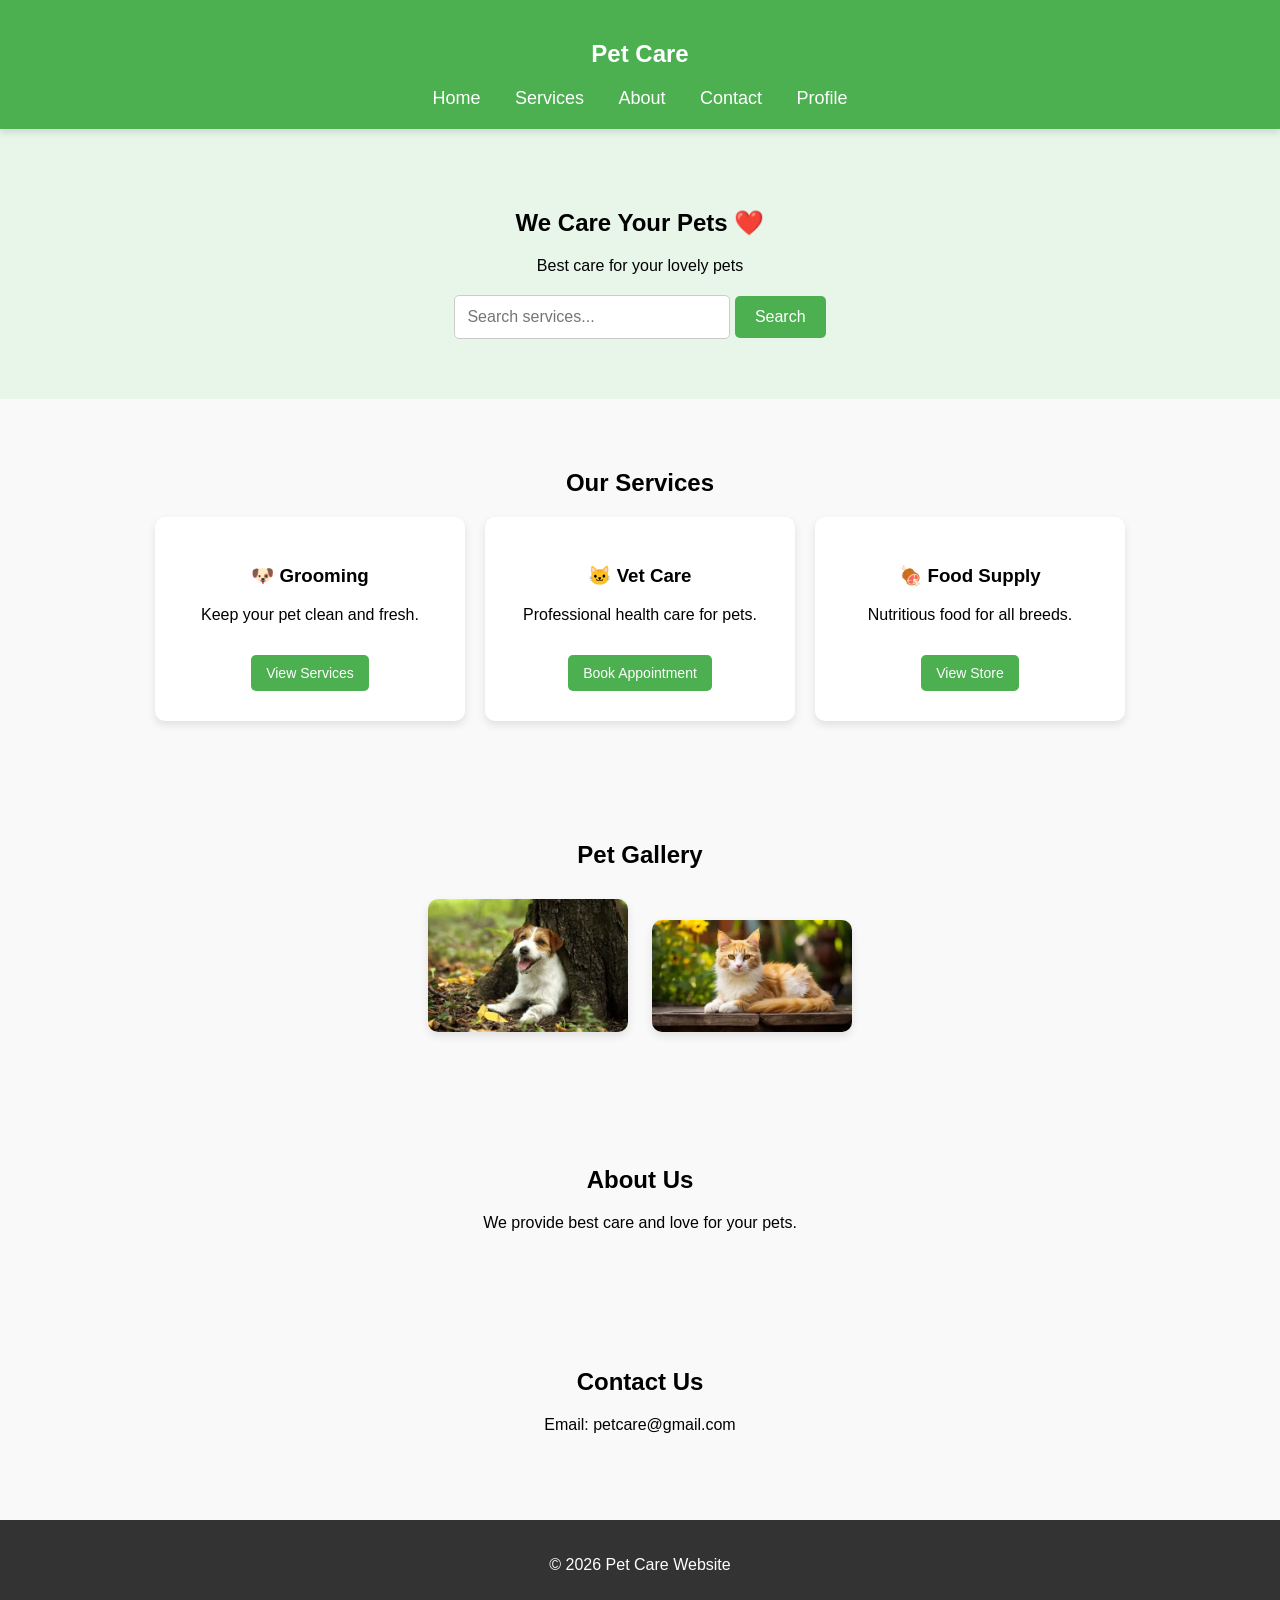
<file: index.html>
<!DOCTYPE html>
<html lang="en">
<head>
    <meta charset="UTF-8">
    <meta name="viewport" content="width=device-width, initial-scale=1.0">
    <title>Pet Care Website</title>
    <link rel="stylesheet" href="style.css">
</head>
<body>
    
    <header id="home">
        <h2>Pet Care</h2>
        <nav>
            <a href="#home">Home</a>
            <a href="#services">Services</a>
            <a href="#about">About</a>
            <a href="#contact">Contact</a>
            <a href="profile.html">Profile</a>
        </nav>
    </header>

    <section class="hero">
        <h2>We Care Your Pets ❤️</h2>
        <p>Best care for your lovely pets</p>

        <div class="search-container">
            <input type="text" id="searchInput" placeholder="Search services...">
            <button id="searchBtn">Search</button>
        </div>
    </section>

    <section id="services" class="services">
        <h2>Our Services</h2>
        <div class="box-container">
            <div class="box">
                <h3>🐶 Grooming</h3>
                <p>Keep your pet clean and fresh.</p>
                <a href="grooming.html" class="book-btn">View Services</a>
            </div>
            
            <div class="box vet-care-box">
                <h3>🐱 Vet Care</h3>
                <p>Professional health care for pets.</p>
                <button id="bookVetBtn" class="book-btn">Book Appointment</button>
            </div>
            
            <div class="box">
                <h3>🍖 Food Supply</h3>
                <p>Nutritious food for all breeds.</p>
                <a href="food.html" class="book-btn">View Store</a>
            </div>
        </div>
    </section>

    <div id="vetModal" class="modal">
        <div class="modal-content">
            <span class="close-btn" id="closeModal">&times;</span>
            <h2>Book Vet Appointment</h2>
            <form id="appointmentForm">
                <input type="text" id="petName" placeholder="Pet Name" required><br><br>
                <input type="text" id="ownerName" placeholder="Owner Name" required><br><br>
                <input type="date" id="appDate" required><br><br>
                <button type="submit" class="book-btn">Confirm Booking</button>
            </form>
        </div>
    </div>

    <section class="gallery">
        <h2>Pet Gallery</h2>
        <img src="dog.jpg" alt="Dog" width="200">
        <img src="cat.jpg" alt="Cat" width="200">
    </section>

    <section id="about" class="about">
        <h2>About Us</h2>
        <p>We provide best care and love for your pets.</p>
    </section>

    <section id="contact" class="contact">
        <h2>Contact Us</h2>
        <p>Email: petcare@gmail.com</p>
    </section>

    <footer>
        <p>© 2026 Pet Care Website</p>
    </footer>

    <script src="script.js"></script>
</body>
</html>
</file>
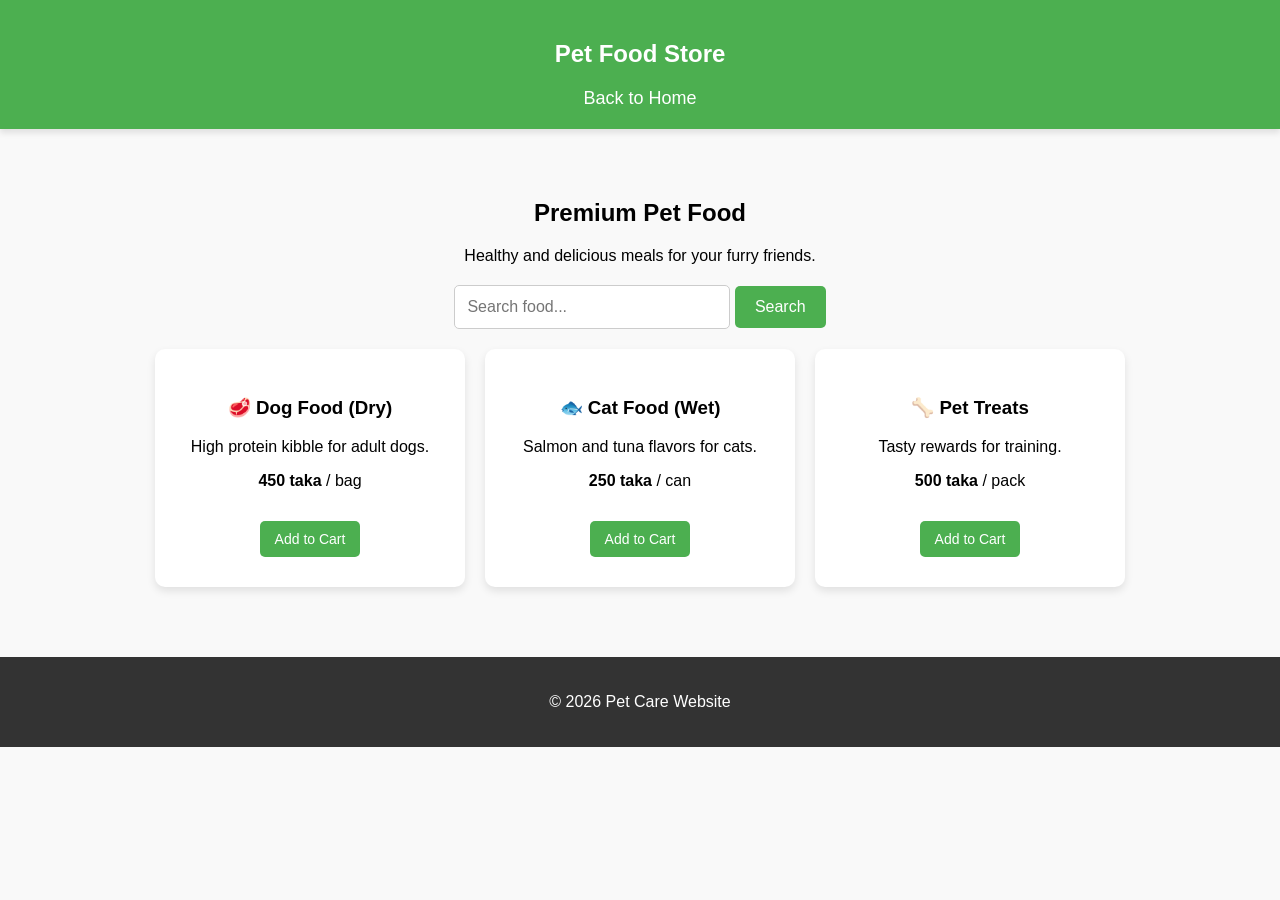
<file: food.html>
<!DOCTYPE html>
<html lang="en">
<head>
    <meta charset="UTF-8">
    <meta name="viewport" content="width=device-width, initial-scale=1.0">
    <title>Pet Food Supply</title>
    <link rel="stylesheet" href="style.css">
</head>
<body>
    
    <!-- Header -->
    <header>
        <h2>Pet Food Store</h2>
        <nav>
            <a href="index.html">Back to Home</a>
        </nav>
    </header>

    <!-- Services / Products Section -->
    <section class="services">
        <h2>Premium Pet Food</h2>
        <p>Healthy and delicious meals for your furry friends.</p>
        
        <!-- Search Bar -->
        <div class="search-container">
            <input type="text" id="searchInput" placeholder="Search food...">
            <button id="searchBtn">Search</button>
        </div>

        <!-- Product Cards -->
        <div class="box-container">
            <div class="box">
                <h3>🥩 Dog Food (Dry)</h3>
                <p>High protein kibble for adult dogs.</p>
                <p><strong>450 taka</strong> / bag</p>
                <button class="book-btn">Add to Cart</button>
            </div>
            
            <div class="box">
                <h3>🐟 Cat Food (Wet)</h3>
                <p>Salmon and tuna flavors for cats.</p>
                <p><strong>250 taka</strong> / can</p>
                <button class="book-btn">Add to Cart</button>
            </div>
            
            <div class="box">
                <h3>🦴 Pet Treats</h3>
                <p>Tasty rewards for training.</p>
                <p><strong>500 taka</strong> / pack</p>
                <button class="book-btn">Add to Cart</button>
            </div>
        </div>
    </section>

    <!-- Footer -->
    <footer>
        <p>© 2026 Pet Care Website</p>
    </footer>

    <!-- JavaScript -->
    <script src="script.js"></script>
</body>
</html>
</file>
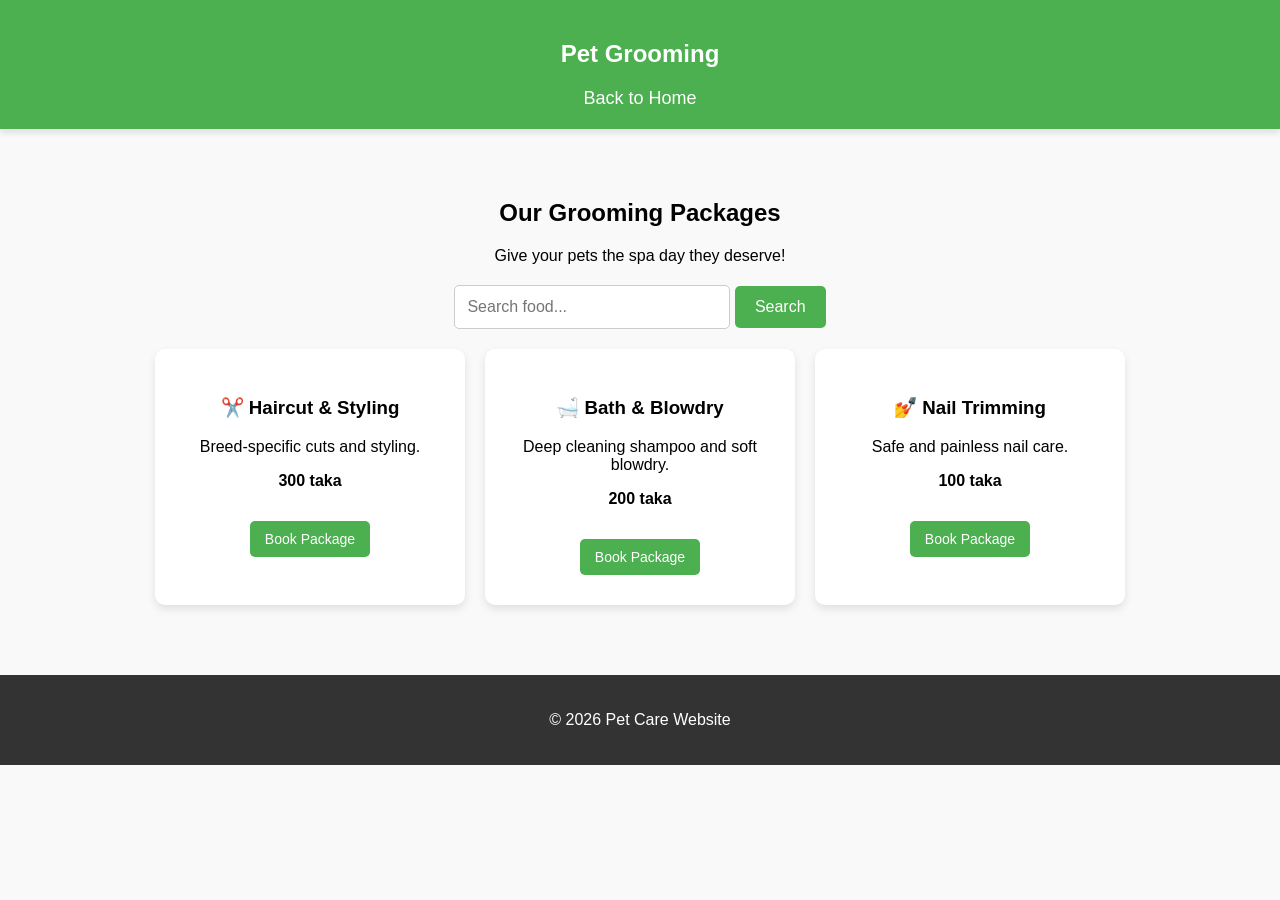
<file: grooming.html>
<!DOCTYPE html>
<html lang="en">
<head>
    <meta charset="UTF-8">
    <meta name="viewport" content="width=device-width, initial-scale=1.0">
    <title>Pet Grooming Services</title>
    <link rel="stylesheet" href="style.css">
</head>
<body>
    
    <header>
        <h2>Pet Grooming</h2>
        <nav>
            <a href="index.html">Back to Home</a>
        </nav>
    </header>

    <section class="services">
        <h2>Our Grooming Packages</h2>
        <p>Give your pets the spa day they deserve!</p>

        <!-- Search Bar -->
        <div class="search-container">
            <input type="text" id="searchInput" placeholder="Search food...">
            <button id="searchBtn">Search</button>
        </div>
        
        <div class="box-container">
            <div class="box">
                <h3>✂️ Haircut & Styling</h3>
                <p>Breed-specific cuts and styling.</p>
                <p><strong>300 taka</strong></p>
                <button class="book-btn groom-btn">Book Package</button>
            </div>
            <div class="box">
                <h3>🛁 Bath & Blowdry</h3>
                <p>Deep cleaning shampoo and soft blowdry.</p>
                <p><strong>200 taka</strong></p>
                <button class="book-btn groom-btn">Book Package</button>
            </div>
            <div class="box">
                <h3>💅 Nail Trimming</h3>
                <p>Safe and painless nail care.</p>
                <p><strong>100 taka</strong></p>
                <button class="book-btn groom-btn">Book Package</button>
            </div>
        </div>
    </section>

    <footer>
        <p>© 2026 Pet Care Website</p>
    </footer>

    <script src="script.js"></script>
</body>
</html>
</file>
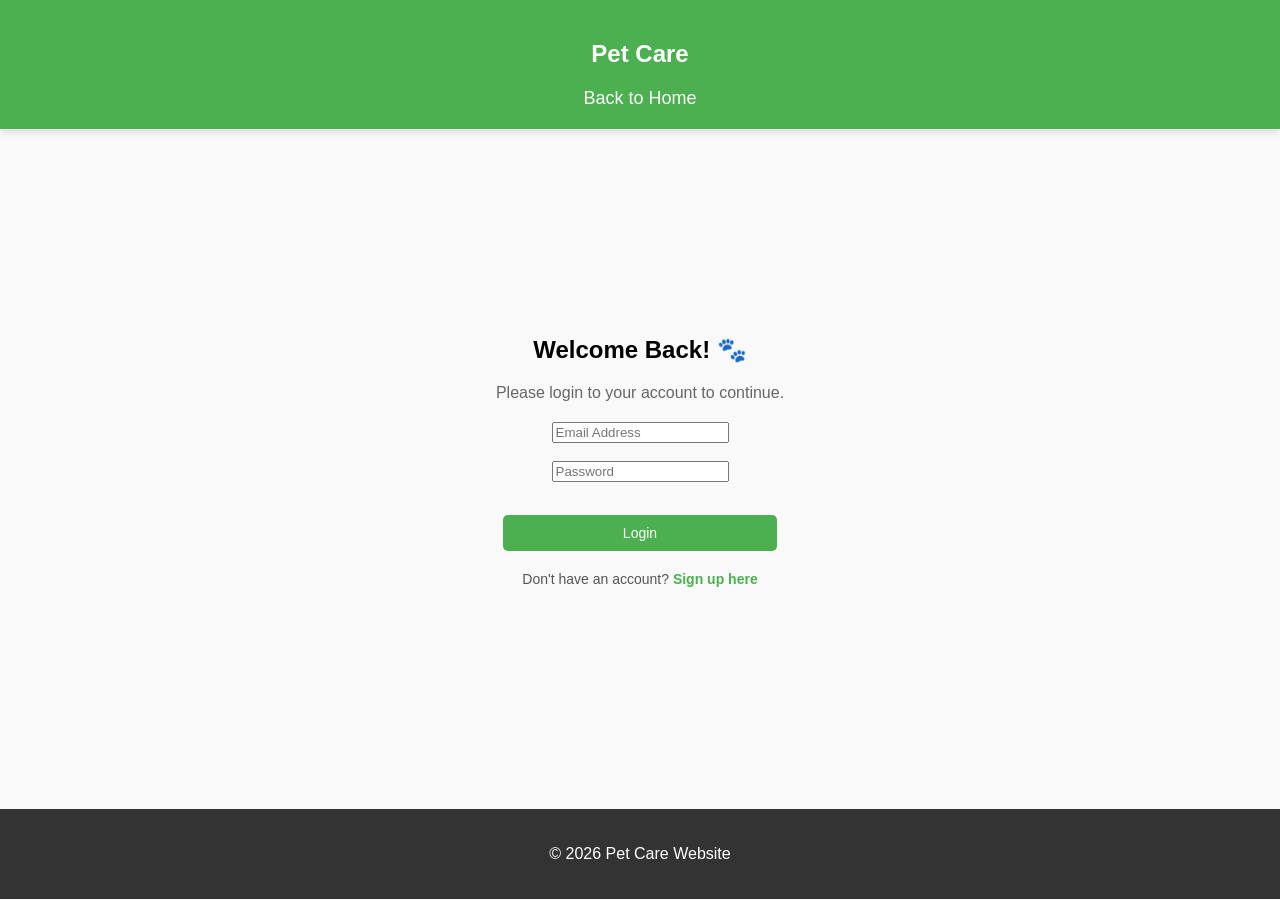
<file: login.html>
<!DOCTYPE html>
<html lang="en">
<head>
    <meta charset="UTF-8">
    <meta name="viewport" content="width=device-width, initial-scale=1.0">
    <title>Login - Pet Care</title>
    <link rel="stylesheet" href="style.css">
</head>
<body>
    
    <header>
        <h2>Pet Care</h2>
        <nav>
            <a href="index.html">Back to Home</a>
        </nav>
    </header>

    <section class="auth-page">
        <div class="form-container">
            <h2>Welcome Back! 🐾</h2>
            <p style="color: #666; margin-bottom: 20px;">Please login to your account to continue.</p>
            
            <form id="loginForm">
                <input type="email" id="loginEmail" placeholder="Email Address" required><br><br>
                <input type="password" id="loginPassword" placeholder="Password" required><br><br>
                <button type="submit" class="book-btn" style="width: 95%;">Login</button>
            </form>
            
            <p style="margin-top: 20px; font-size: 14px; color: #555;">
                Don't have an account? 
                <a href="signup.html" style="color: #4CAF50; font-weight: bold; text-decoration: none;">Sign up here</a>
            </p>
        </div>
    </section>

    <footer>
        <p>© 2026 Pet Care Website</p>
    </footer>

    <script src="script.js"></script>
</body>
</html>
</file>
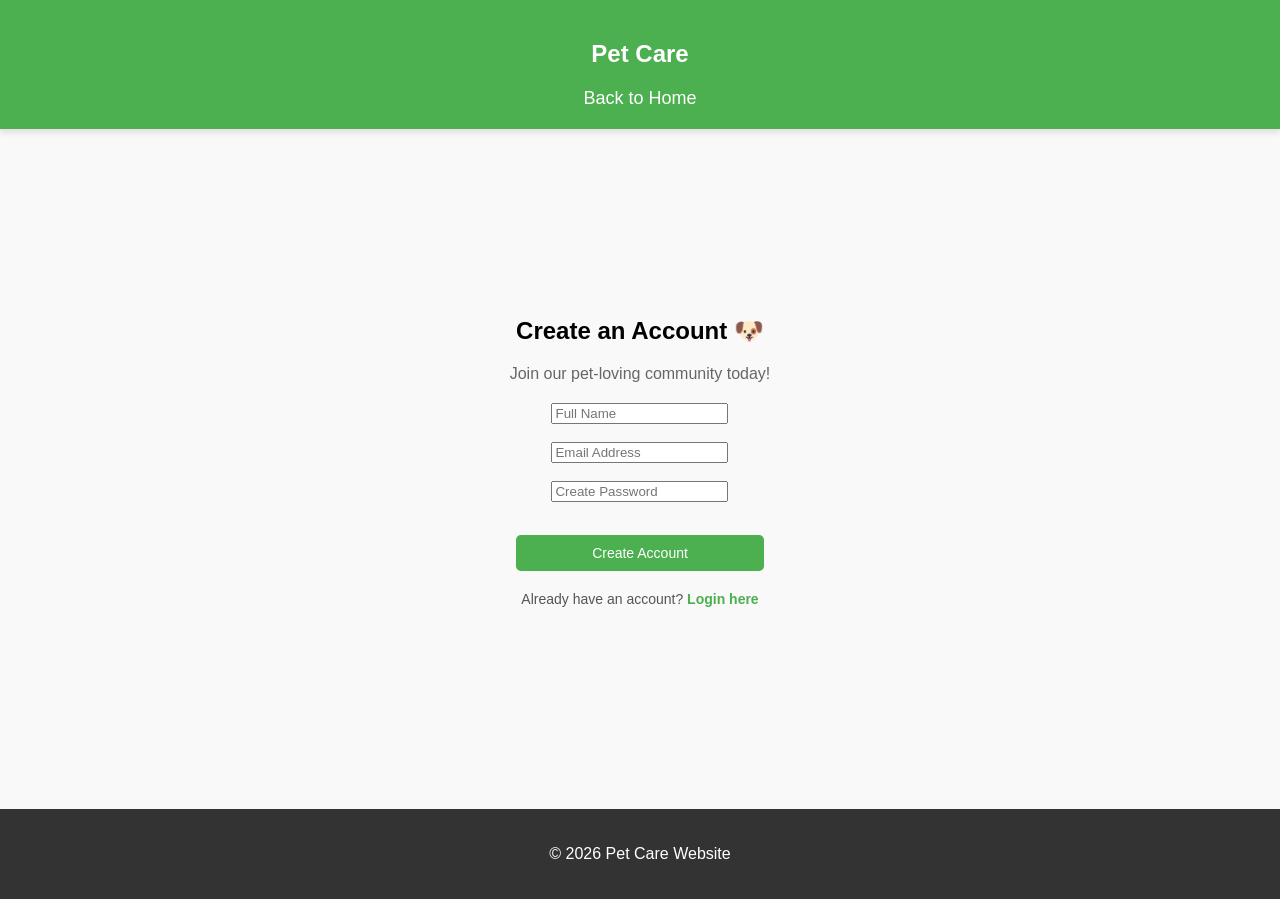
<file: signup.html>
<!DOCTYPE html>
<html lang="en">
<head>
    <meta charset="UTF-8">
    <meta name="viewport" content="width=device-width, initial-scale=1.0">
    <title>Sign Up - Pet Care</title>
    <link rel="stylesheet" href="style.css">
</head>
<body>
    
    <header>
        <h2>Pet Care</h2>
        <nav>
            <a href="index.html">Back to Home</a>
        </nav>
    </header>

    <section class="auth-page">
        <div class="form-container">
            <h2>Create an Account 🐶</h2>
            <p style="color: #666; margin-bottom: 20px;">Join our pet-loving community today!</p>
            
            <form id="signupForm">
                <input type="text" id="signupName" placeholder="Full Name" required><br><br>
                <input type="email" id="signupEmail" placeholder="Email Address" required><br><br>
                <input type="password" id="signupPassword" placeholder="Create Password" required minlength="6"><br><br>
                <button type="submit" class="book-btn" style="width: 95%;">Create Account</button>
            </form>
            
            <p style="margin-top: 20px; font-size: 14px; color: #555;">
                Already have an account? 
                <a href="login.html" style="color: #4CAF50; font-weight: bold; text-decoration: none;">Login here</a>
            </p>
        </div>
    </section>

    <footer>
        <p>© 2026 Pet Care Website</p>
    </footer>

    <script src="script.js"></script>
</body>
</html>
</file>
<file: style.css>
/* --- বেসিক ও স্মুথ স্ক্রলিং --- */
html {
    scroll-behavior: smooth; /* মেনুতে ক্লিক করলে স্মুথলি সেকশনে যাবে */
}

body {
    font-family: Arial, sans-serif;
    margin: 0;
    padding: 0;
    text-align: center;
    background-color: #f9f9f9;
}

/* --- হেডার ও নেভিগেশন --- */
header {
    background: #4CAF50;
    color: white;
    padding: 20px;
    position: sticky;
    top: 0;
    z-index: 100;
    box-shadow: 0 4px 6px rgba(0,0,0,0.1);
}

nav a {
    color: white;
    text-decoration: none;
    margin: 0 15px;
    font-size: 18px;
    transition: color 0.3s;
}

nav a:hover {
    color: #ffeb3b; /* হোভার করলে হলুদ হবে */
}

/* --- হিরো ও সার্চ বার --- */
.hero {
    background: #e8f5e9;
    padding: 60px 20px;
}

.search-container {
    margin-top: 20px;
}

.search-container input {
    width: 250px;
    padding: 12px;
    border: 1px solid #ccc;
    border-radius: 5px;
    font-size: 16px;
}

.search-container button {
    padding: 12px 20px;
    background-color: #4CAF50;
    color: white;
    border: none;
    border-radius: 5px;
    cursor: pointer;
    font-size: 16px;
    transition: background 0.3s;
}

.search-container button:hover {
    background-color: #388e3c;
}

/* --- সার্ভিসেস কার্ড --- */
.services, .gallery, .about, .contact {
    padding: 50px 20px;
}

.box-container {
    display: flex;
    justify-content: center;
    gap: 20px;
    flex-wrap: wrap;
    margin-top: 20px;
}

.box {
    background: white;
    padding: 30px;
    width: 250px;
    border-radius: 10px;
    box-shadow: 0 4px 8px rgba(0,0,0,0.1);
    transition: transform 0.3s ease, box-shadow 0.3s ease;
}

.box:hover {
    transform: translateY(-10px); /* মাউস নিলে কার্ড উপরে উঠবে */
    box-shadow: 0 10px 20px rgba(0,0,0,0.2);
}

/* --- বাটন --- */
.book-btn {
    display: inline-block;
    padding: 10px 15px;
    background-color: #4CAF50;
    color: white;
    text-decoration: none;
    border: none;
    border-radius: 5px;
    cursor: pointer;
    margin-top: 15px;
    font-size: 14px;
    transition: background 0.3s, transform 0.2s;
}

.book-btn:hover {
    background-color: #2e7d32;
    transform: scale(1.05); /* মাউস নিলে বাটন একটু বড় হবে */
}

/* --- পপ-আপ (Modal) --- */
.modal {
    display: none; /* ডিফল্টভাবে লুকানো থাকবে */
    position: fixed;
    z-index: 1000;
    left: 0;
    top: 0;
    width: 100%;
    height: 100%;
    background-color: rgba(0, 0, 0, 0.6);
    justify-content: center;
    align-items: center;
}

.modal-content {
    background-color: white;
    padding: 40px;
    border-radius: 10px;
    text-align: center;
    width: 90%;
    max-width: 400px;
    position: relative;
    box-shadow: 0 5px 15px rgba(0,0,0,0.3);
    animation: fadeIn 0.3s ease-in-out;
}

@keyframes fadeIn {
    from { opacity: 0; transform: translateY(-20px); }
    to { opacity: 1; transform: translateY(0); }
}

.close-btn {
    position: absolute;
    top: 10px;
    right: 20px;
    font-size: 30px;
    font-weight: bold;
    cursor: pointer;
    color: #555;
    transition: color 0.3s;
}

.close-btn:hover {
    color: red;
}

.modal-content input {
    width: 90%;
    padding: 12px;
    margin-bottom: 15px;
    border: 1px solid #ccc;
    border-radius: 5px;
}

/* --- গ্যালারি --- */
.gallery img {
    border-radius: 10px;
    margin: 10px;
    transition: transform 0.3s ease;
    box-shadow: 0 4px 8px rgba(0,0,0,0.1);
}

.gallery img:hover {
    transform: scale(1.1); /* গ্যালারির ছবি জুম হবে */
}

/* --- ফুটার --- */
footer {
    background: #333;
    color: white;
    padding: 20px;
    margin-top: 20px;
}



.auth-page, .profile-page {
    padding: 60px 20px;
    min-height: 60vh;
    display: flex;
    justify-content: center;
    align-items: center;
    background-color: #f9f9f9;
}

/* Profile Card Specific */
.profile-card {
    background: white;
    padding: 40px;
    border-radius: 10px;
    box-shadow: 0 4px 10px rgba(0,0,0,0.1);
    width: 100%;
    max-width: 400px;
    text-align: center;
}

.profile-avatar {
    width: 100px;
    height: 100px;
    border-radius: 50%;
    margin-bottom: 15px;
    border: 3px solid #4CAF50;
    padding: 5px;
}

.profile-card h2 {
    margin: 10px 0;
    color: #333;
}

.profile-card p {
    color: #666;
    margin: 5px 0;
}

.profile-actions {
    margin-top: 25px;
    display: flex;
    justify-content: center;
    gap: 15px;
}

.logout-btn {
    background-color: #f44336;
}

.logout-btn:hover {
    background-color: #d32f2f;
}
</file>
